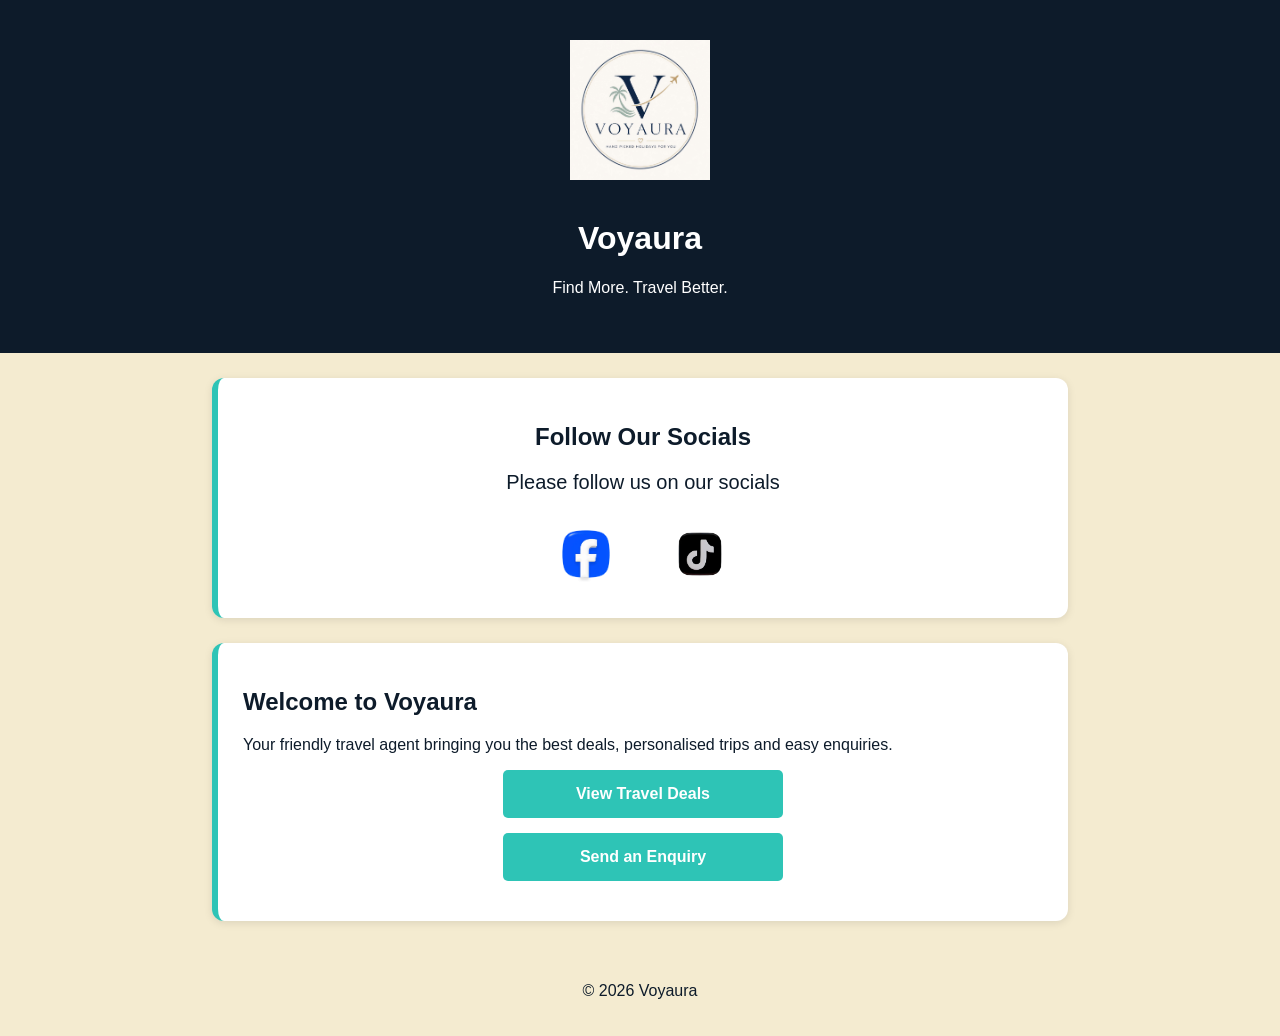
<file: index.html>
<!DOCTYPE html>
<html>
<head>
    <title>Voyaura</title>
    <meta charset="UTF-8">
    <meta name="viewport" content="width=device-width, initial-scale=1.0">
    <link rel="stylesheet" href="style.css">
</head>
<body>

<header>
    <img src="logo.png" alt="Voyaura Logo" class="logo">
    <h1>Voyaura</h1>
    <p>Find More. Travel Better.</p>
</header>

<div class="container">

    <!-- Socials Section -->
    <section class="box">
        <h2 style="text-align:center;">Follow Our Socials</h2>
        <p style="text-align:center; font-size:20px;">
            Please follow us on our socials
        </p>

        <div style="text-align:center; margin-top:25px;">
            <a href="https://www.facebook.com/people/Voyaura/61588700731264/" 
               target="_blank" 
               style="margin:0 20px; text-decoration:none;">
                <img src="facebook-icon.png" 
                     alt="Facebook" 
                     style="width:70px; height:70px;">
            </a>

            <a href="https://www.tiktok.com/@voyauratravel" 
               target="_blank" 
               style="margin:0 20px; text-decoration:none;">
                <img src="tiktok-icon.png" 
                     alt="TikTok" 
                     style="width:70px; height:70px;">
            </a>
        </div>
    </section>

    <!-- Welcome Section -->
    <section class="box">
        <h2>Welcome to Voyaura</h2>
        <p>Your friendly travel agent bringing you the best deals, personalised trips and easy enquiries.</p>

        <a class="button" href="deals.html">View Travel Deals</a>
        <a class="button" href="enquiry.html">Send an Enquiry</a>
    </section>

</div>

<footer>
    <p>© 2026 Voyaura</p>
</footer>

</body>
</html>
</file>
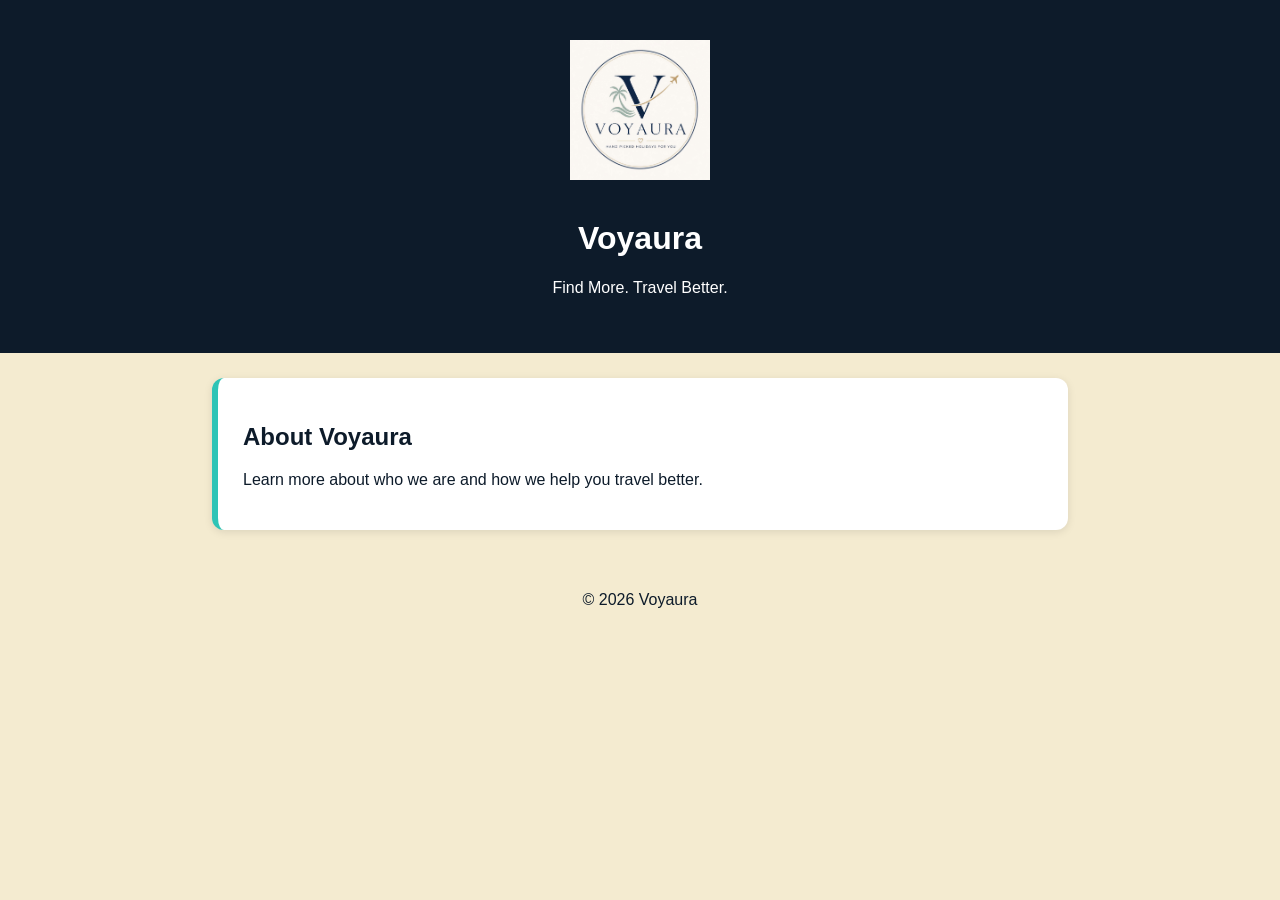
<file: bio.html>
<!DOCTYPE html>
<html>
<head>
    <title>About Voyaura</title>
    <meta charset="UTF-8">
    <link rel="stylesheet" href="style.css">
</head>
<body>

<header>
    <img src="logo.png" alt="Voyaura Logo" class="logo">
    <h1>Voyaura</h1>
    <p>Find More. Travel Better.</p>
</header>

<section class="box">
    <h2>About Voyaura</h2>
    <p>Learn more about who we are and how we help you travel better.</p>
</section>

<footer>
    <p>© 2026 Voyaura</p>
</footer>

</body>
</html>
</file>
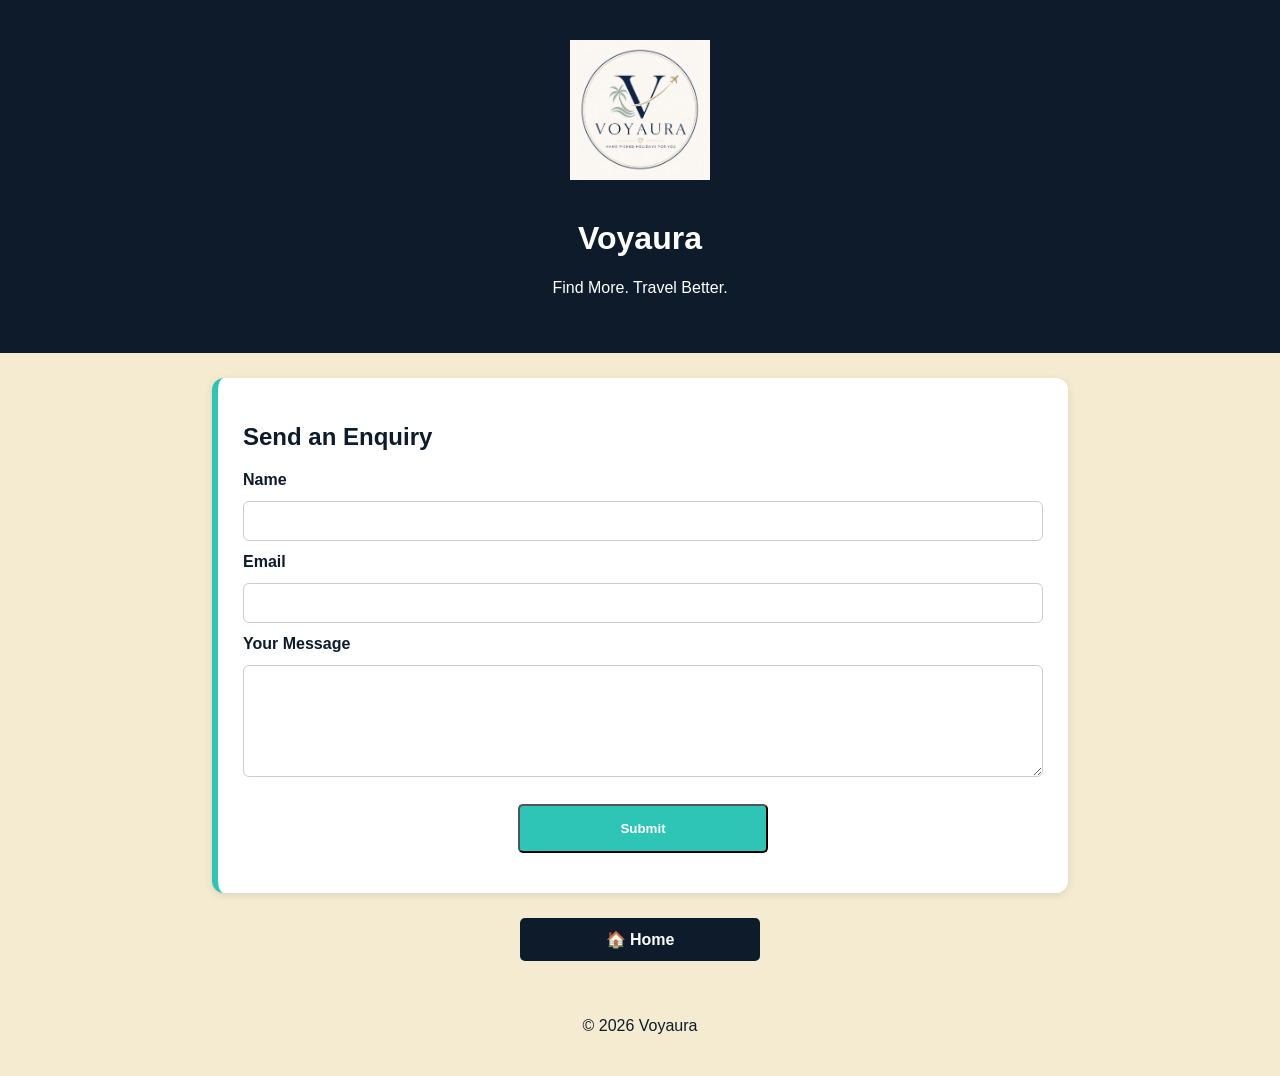
<file: enquiry.html>
<!DOCTYPE html>
<html>
<head>
    <title>Voyaura Enquiry</title>
    <meta charset="UTF-8">
    <meta name="viewport" content="width=device-width, initial-scale=1.0">
    <link rel="stylesheet" href="style.css">
</head>
<body>

<header>
    <img src="logo.png" alt="Voyaura Logo" class="logo">
    <h1>Voyaura</h1>
    <p>Find More. Travel Better.</p>
</header>

<div class="container">

    <section class="box">
        <h2>Send an Enquiry</h2>

        <form class="enquiry-form" action="https://api.web3forms.com/submit" method="POST">
            <input type="hidden" name="access_key" value="c8d93aed-36ae-4e20-a718-286d86068f24">

            <label>Name</label>
            <input type="text" name="name" required>

            <label>Email</label>
            <input type="email" name="email" required>

            <label>Your Message</label>
            <textarea rows="5" name="message" required></textarea>

            <button class="button">Submit</button>
        </form>
    </section>

    <a class="home-btn" href="index.html">🏠 Home</a>

</div>

<footer>
    <p>© 2026 Voyaura</p>
</footer>

</body>
</html>
</file>
<file: style.css>
/* GLOBAL RESET */
body {
    font-family: Arial, sans-serif;
    margin: 0;
    background: #F4EBD0; /* sand */
    color: #0D1B2A; /* navy */
}

/* Header */
header {
    text-align: center;
    padding: 40px 20px;
    background: #0D1B2A; /* navy */
    color: white;
}

.logo {
    width: 140px;
    height: auto;
    margin-bottom: 15px;
}

/* Box layout (main content sections) */
.box {
    background: white;
    padding: 25px;
    margin: 25px auto;
    border-radius: 12px;
    max-width: 800px;
    box-shadow: 0 2px 8px rgba(0,0,0,0.1);
    border-left: 6px solid #2EC4B6; /* teal */
}

/* Enquiry form */
.enquiry-form {
    display: flex;
    flex-direction: column;
    gap: 12px;
}

.enquiry-form label {
    font-weight: bold;
    color: #0D1B2A;
}

.enquiry-form input,
.enquiry-form textarea {
    padding: 10px;
    border: 1px solid #ccc;
    border-radius: 6px;
    font-size: 16px;
}

/* Buttons */
.button {
    display: block;
    background: #2EC4B6; /* teal */
    color: white;
    padding: 15px;
    text-align: center;
    margin: 15px auto;
    text-decoration: none;
    width: 250px;
    border-radius: 5px;
    font-weight: bold;
}

/* Home button */
.home-btn {
    background: #0D1B2A; /* navy */
    color: white;
    padding: 12px 20px;
    text-align: center;
    display: block;
    width: 200px;
    margin: 20px auto;
    border-radius: 5px;
    text-decoration: none;
    font-weight: bold;
}

/* Deal boxes (public deals page) */
.deal-box {
    background: white;
    padding: 15px;
    margin: 15px 0;
    border-radius: 10px;
    border-left: 6px solid #2EC4B6; /* teal */
    box-shadow: 0 2px 6px rgba(0,0,0,0.1);
    font-size: 18px;
}

/* Admin offer boxes */
.offer-box {
    background: white;
    padding: 15px;
    margin: 15px 0;
    border-radius: 10px;
    border-left: 6px solid #2EC4B6; /* teal */
    box-shadow: 0 2px 6px rgba(0,0,0,0.1);
    font-size: 18px;
}

/* Footer */
footer {
    text-align: center;
    padding: 20px;
    color: #0D1B2A;
}

/* MOBILE RESPONSIVE FIXES */
@media (max-width: 600px) {

    header {
        padding: 25px 10px;
    }

    .logo {
        width: 110px;
    }

    .box {
        margin: 15px auto;
        padding: 20px;
    }

    .button,
    .home-btn {
        width: 90%;
        max-width: none;
        font-size: 18px;
        padding: 14px;
    }

    .enquiry-form input,
    .enquiry-form textarea {
        font-size: 18px;
    }

    .deal-box,
    .offer-box {
        font-size: 17px;
        padding: 18px;
    }
}
</file>
